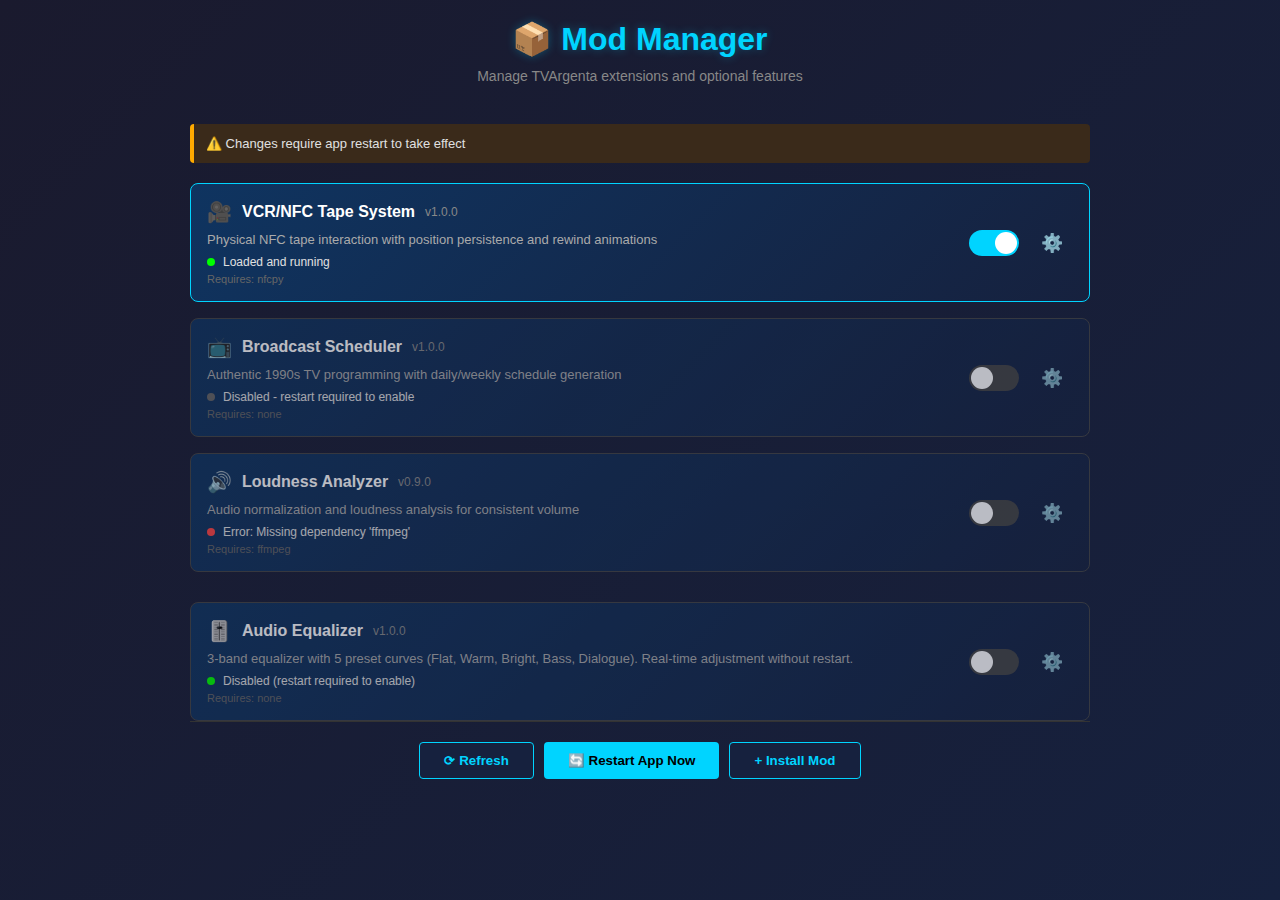
<file: MOD_MANAGER_MOCKUP.html>
<!DOCTYPE html>
<html lang="en">
<head>
    <meta charset="UTF-8">
    <meta name="viewport" content="width=device-width, initial-scale=1.0">
    <title>TVArgenta Mod Manager - UI Mockup</title>
    <style>
        * {
            margin: 0;
            padding: 0;
            box-sizing: border-box;
        }
        
        body {
            font-family: 'Segoe UI', Tahoma, Geneva, Verdana, sans-serif;
            background: linear-gradient(135deg, #1a1a2e 0%, #16213e 100%);
            color: #e0e0e0;
            min-height: 100vh;
            padding: 20px;
        }
        
        .container {
            max-width: 900px;
            margin: 0 auto;
        }
        
        header {
            text-align: center;
            margin-bottom: 40px;
        }
        
        h1 {
            font-size: 32px;
            margin-bottom: 10px;
            color: #00d4ff;
            text-shadow: 0 0 10px rgba(0, 212, 255, 0.3);
        }
        
        .subtitle {
            color: #888;
            font-size: 14px;
        }
        
        .mod-list {
            display: grid;
            gap: 16px;
            margin-bottom: 30px;
        }
        
        .mod-card {
            background: linear-gradient(135deg, #0f3460 0%, #16213e 100%);
            border: 1px solid #00d4ff;
            border-radius: 8px;
            padding: 16px;
            display: flex;
            justify-content: space-between;
            align-items: center;
            transition: all 0.3s ease;
        }
        
        .mod-card:hover {
            background: linear-gradient(135deg, #1a4d7a 0%, #1e2949 100%);
            border-color: #00ffff;
            box-shadow: 0 0 20px rgba(0, 212, 255, 0.2);
        }
        
        .mod-card.disabled {
            border-color: #444;
            opacity: 0.7;
        }
        
        .mod-card.disabled:hover {
            border-color: #666;
            box-shadow: none;
        }
        
        .mod-info {
            flex: 1;
        }
        
        .mod-header {
            display: flex;
            align-items: center;
            margin-bottom: 8px;
        }
        
        .mod-icon {
            font-size: 20px;
            margin-right: 10px;
        }
        
        .mod-name {
            font-size: 16px;
            font-weight: 600;
            color: #fff;
        }
        
        .mod-version {
            font-size: 12px;
            color: #888;
            margin-left: 10px;
        }
        
        .mod-description {
            font-size: 13px;
            color: #aaa;
            margin-bottom: 8px;
        }
        
        .mod-status {
            display: flex;
            align-items: center;
            gap: 8px;
            font-size: 12px;
        }
        
        .status-indicator {
            width: 8px;
            height: 8px;
            border-radius: 50%;
            background: #00ff00;
        }
        
        .status-indicator.off {
            background: #666;
        }
        
        .status-indicator.error {
            background: #ff4444;
        }
        
        .mod-status.loading .status-indicator {
            animation: pulse 1.5s infinite;
        }
        
        @keyframes pulse {
            0%, 100% { opacity: 1; }
            50% { opacity: 0.3; }
        }
        
        .mod-controls {
            display: flex;
            gap: 12px;
            align-items: center;
        }
        
        .toggle-switch {
            position: relative;
            width: 50px;
            height: 26px;
            background: #444;
            border-radius: 13px;
            cursor: pointer;
            transition: background 0.3s;
            border: none;
        }
        
        .toggle-switch.on {
            background: #00d4ff;
        }
        
        .toggle-switch::after {
            content: '';
            position: absolute;
            width: 22px;
            height: 22px;
            background: white;
            border-radius: 50%;
            top: 2px;
            left: 2px;
            transition: left 0.3s;
        }
        
        .toggle-switch.on::after {
            left: 26px;
        }
        
        .btn-icon {
            background: none;
            border: none;
            color: #00d4ff;
            cursor: pointer;
            font-size: 18px;
            padding: 5px 10px;
            transition: all 0.3s;
        }
        
        .btn-icon:hover {
            color: #00ffff;
            transform: scale(1.1);
        }
        
        .btn-icon:disabled {
            color: #666;
            cursor: not-allowed;
        }
        
        .settings-panel {
            background: #0f3460;
            border: 1px solid #00d4ff;
            border-radius: 8px;
            padding: 16px;
            margin-top: 12px;
            display: none;
        }
        
        .settings-panel.open {
            display: block;
        }
        
        .setting-item {
            margin-bottom: 12px;
            display: flex;
            justify-content: space-between;
            align-items: center;
        }
        
        .setting-item:last-child {
            margin-bottom: 0;
        }
        
        .setting-label {
            font-size: 13px;
            color: #aaa;
        }
        
        .setting-value {
            background: #16213e;
            border: 1px solid #333;
            color: #fff;
            padding: 4px 8px;
            border-radius: 4px;
            font-size: 12px;
            min-width: 80px;
        }
        
        .footer {
            display: flex;
            gap: 10px;
            justify-content: center;
            padding-top: 20px;
            border-top: 1px solid #333;
        }
        
        .btn {
            background: #00d4ff;
            color: #000;
            border: none;
            padding: 10px 24px;
            border-radius: 4px;
            cursor: pointer;
            font-weight: 600;
            transition: all 0.3s;
        }
        
        .btn:hover {
            background: #00ffff;
            transform: translateY(-2px);
        }
        
        .btn:disabled {
            background: #666;
            color: #aaa;
            cursor: not-allowed;
            transform: none;
        }
        
        .btn.secondary {
            background: #16213e;
            color: #00d4ff;
            border: 1px solid #00d4ff;
        }
        
        .btn.secondary:hover {
            background: #1e2949;
            border-color: #00ffff;
        }
        
        .alert {
            background: #1a3a1a;
            border-left: 4px solid #00ff00;
            padding: 12px;
            margin-bottom: 20px;
            border-radius: 4px;
            font-size: 13px;
        }
        
        .alert.warning {
            background: #3a2a1a;
            border-left-color: #ffaa00;
        }
        
        .alert.error {
            background: #3a1a1a;
            border-left-color: #ff4444;
        }
        
        .mod-dependencies {
            font-size: 11px;
            color: #666;
            margin-top: 4px;
        }
    </style>
</head>
<body>
    <div class="container">
        <header>
            <h1>📦 Mod Manager</h1>
            <p class="subtitle">Manage TVArgenta extensions and optional features</p>
        </header>
        
        <!-- Alert Messages -->
        <div class="alert warning">
            ⚠️ Changes require app restart to take effect
        </div>
        
        <!-- Mod List -->
        <div class="mod-list">
            
            <!-- VCR Mod (Enabled) -->
            <div class="mod-card">
                <div class="mod-info">
                    <div class="mod-header">
                        <span class="mod-icon">🎥</span>
                        <span class="mod-name">VCR/NFC Tape System</span>
                        <span class="mod-version">v1.0.0</span>
                    </div>
                    <div class="mod-description">Physical NFC tape interaction with position persistence and rewind animations</div>
                    <div class="mod-status">
                        <span class="status-indicator"></span>
                        <span>Loaded and running</span>
                    </div>
                    <div class="mod-dependencies">Requires: nfcpy</div>
                </div>
                <div class="mod-controls">
                    <button class="toggle-switch on" title="Click to disable"></button>
                    <button class="btn-icon" title="Settings">⚙️</button>
                </div>
            </div>
            
            <!-- Settings Panel for VCR (Hidden by default) -->
            <div class="settings-panel">
                <div class="setting-item">
                    <span class="setting-label">Rewind Speed Ratio</span>
                    <input type="number" class="setting-value" value="45" min="10" max="100">
                </div>
                <div class="setting-item">
                    <span class="setting-label">Position Save Interval (sec)</span>
                    <input type="number" class="setting-value" value="30" min="5" max="300">
                </div>
                <div class="setting-item">
                    <span class="setting-label">Hardware Detection</span>
                    <input type="checkbox" checked>
                </div>
                <div style="margin-top: 12px; text-align: right;">
                    <button class="btn" style="margin-right: 8px; font-size: 12px; padding: 6px 12px;">Save</button>
                    <button class="btn secondary" style="font-size: 12px; padding: 6px 12px;">Cancel</button>
                </div>
            </div>
            
            <!-- Scheduler Mod (Disabled) -->
            <div class="mod-card disabled">
                <div class="mod-info">
                    <div class="mod-header">
                        <span class="mod-icon">📺</span>
                        <span class="mod-name">Broadcast Scheduler</span>
                        <span class="mod-version">v1.0.0</span>
                    </div>
                    <div class="mod-description">Authentic 1990s TV programming with daily/weekly schedule generation</div>
                    <div class="mod-status">
                        <span class="status-indicator off"></span>
                        <span>Disabled - restart required to enable</span>
                    </div>
                    <div class="mod-dependencies">Requires: none</div>
                </div>
                <div class="mod-controls">
                    <button class="toggle-switch" title="Click to enable"></button>
                    <button class="btn-icon" disabled title="Settings">⚙️</button>
                </div>
            </div>
            
            <!-- Loudness Analyzer Mod (Error) -->
            <div class="mod-card disabled">
                <div class="mod-info">
                    <div class="mod-header">
                        <span class="mod-icon">🔊</span>
                        <span class="mod-name">Loudness Analyzer</span>
                        <span class="mod-version">v0.9.0</span>
                    </div>
                    <div class="mod-description">Audio normalization and loudness analysis for consistent volume</div>
                    <div class="mod-status">
                        <span class="status-indicator error"></span>
                        <span>Error: Missing dependency 'ffmpeg'</span>
                    </div>
                    <div class="mod-dependencies">Requires: ffmpeg</div>
                </div>
                <div class="mod-controls">
                    <button class="toggle-switch" title="Click to enable"></button>
                    <button class="btn-icon" title="Settings">⚙️</button>
                </div>
            </div>
        </div>

        <!-- Audio Equalizer Mod (Disabled) -->
        <div class="mod-card disabled">
            <div class="mod-info">
                <div class="mod-header">
                    <span class="mod-icon">🎚️</span>
                    <span class="mod-name">Audio Equalizer</span>
                    <span class="mod-version">v1.0.0</span>
                </div>
                <div class="mod-description">3-band equalizer with 5 preset curves (Flat, Warm, Bright, Bass, Dialogue). Real-time adjustment without restart.</div>
                <div class="mod-status">
                    <span class="status-indicator"></span>
                    <span>Disabled (restart required to enable)</span>
                </div>
                <div class="mod-dependencies">Requires: none</div>
            </div>
            <div class="mod-controls">
                <button class="toggle-switch" title="Click to enable"></button>
                <button class="btn-icon" title="Settings">⚙️</button>
            </div>
        </div>

        <!-- Audio Equalizer Settings (hidden by default) -->
        <div class="settings-panel">
            <div class="setting-row">
                <div class="setting-label">Bass Gain</div>
                <div class="setting-value">
                    <input type="range" min="-12" max="12" value="0"> dB
                </div>
            </div>
            <div class="setting-row">
                <div class="setting-label">Mid Gain</div>
                <div class="setting-value">
                    <input type="range" min="-12" max="12" value="0"> dB
                </div>
            </div>
            <div class="setting-row">
                <div class="setting-label">Treble Gain</div>
                <div class="setting-value">
                    <input type="range" min="-12" max="12" value="0"> dB
                </div>
            </div>
            <div class="settings-buttons">
                <button class="btn btn-save">Save</button>
                <button class="btn btn-cancel">Cancel</button>
            </div>
        </div>
        
        <!-- Footer Actions -->
        <div class="footer">
            <button class="btn secondary">⟳ Refresh</button>
            <button class="btn">🔄 Restart App Now</button>
            <button class="btn secondary">+ Install Mod</button>
        </div>
    </div>
    
    <script>
        // Simple demo interactions
        document.querySelectorAll('.toggle-switch').forEach(toggle => {
            toggle.addEventListener('click', function(e) {
                this.classList.toggle('on');
                const card = this.closest('.mod-card');
                card.classList.toggle('disabled');
                console.log('Toggle clicked');
            });
        });
        
        document.querySelectorAll('.btn-icon').forEach(btn => {
            btn.addEventListener('click', function(e) {
                if (!this.disabled) {
                    const card = this.closest('.mod-card');
                    const panel = card.nextElementSibling;
                    if (panel && panel.classList.contains('settings-panel')) {
                        panel.classList.toggle('open');
                    }
                }
            });
        });
    </script>
</body>
</html>
</file>
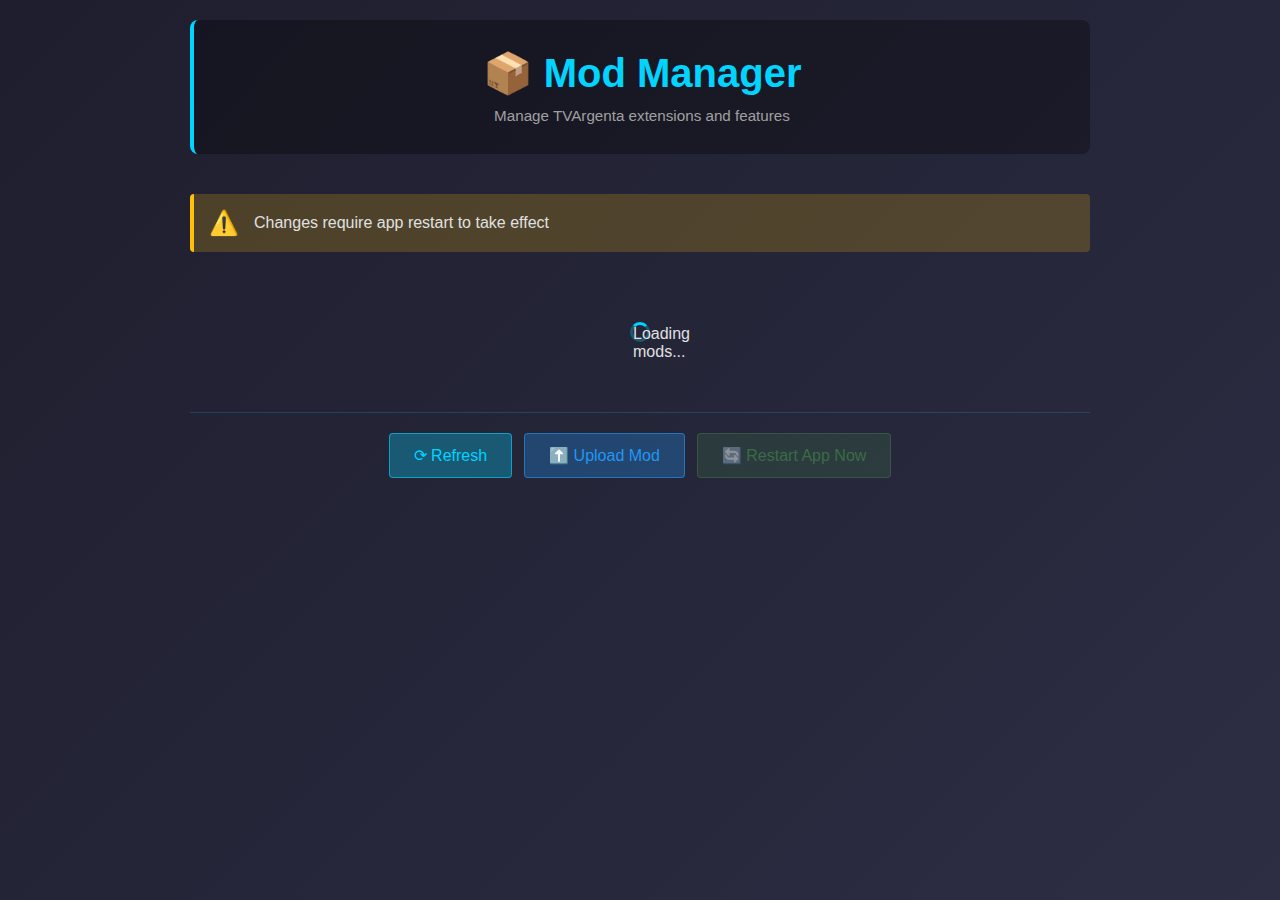
<file: templates/mod_manager.html>
<!DOCTYPE html>
<html lang="en">
<head>
    <meta charset="UTF-8">
    <meta name="viewport" content="width=device-width, initial-scale=1.0">
    <title>TVArgenta - Mod Manager</title>
    <style>
        * {
            margin: 0;
            padding: 0;
            box-sizing: border-box;
        }

        body {
            font-family: 'Segoe UI', Tahoma, Geneva, Verdana, sans-serif;
            background: linear-gradient(135deg, #1e1e2e 0%, #2d2d44 100%);
            color: #e0e0e0;
            min-height: 100vh;
            padding: 20px;
        }

        .container {
            max-width: 900px;
            margin: 0 auto;
        }

        header {
            text-align: center;
            margin-bottom: 40px;
            padding: 30px 20px;
            background: rgba(0, 0, 0, 0.3);
            border-radius: 8px;
            border-left: 4px solid #00d4ff;
        }

        header h1 {
            font-size: 2.5em;
            margin-bottom: 10px;
            color: #00d4ff;
        }

        header p {
            font-size: 0.95em;
            color: #a0a0a0;
        }

        .warning {
            background: rgba(255, 193, 7, 0.2);
            border-left: 4px solid #ffc107;
            padding: 15px;
            margin-bottom: 30px;
            border-radius: 4px;
            display: flex;
            align-items: center;
            gap: 15px;
        }

        .warning-icon {
            font-size: 1.5em;
            flex-shrink: 0;
        }

        .mods-grid {
            display: grid;
            gap: 20px;
            margin-bottom: 30px;
        }

        .mod-card {
            background: rgba(45, 45, 68, 0.8);
            border: 1px solid rgba(0, 212, 255, 0.3);
            border-radius: 8px;
            padding: 20px;
            display: grid;
            grid-template-columns: 1fr auto;
            gap: 20px;
            transition: all 0.3s ease;
            position: relative;
            overflow: hidden;
        }

        .mod-card::before {
            content: '';
            position: absolute;
            left: 0;
            top: 0;
            height: 100%;
            width: 4px;
            background: linear-gradient(180deg, #00d4ff 0%, #0088ff 100%);
            opacity: 0;
            transition: opacity 0.3s ease;
        }

        .mod-card:hover {
            border-color: rgba(0, 212, 255, 0.6);
            box-shadow: 0 0 20px rgba(0, 212, 255, 0.1);
        }

        .mod-card:hover::before {
            opacity: 1;
        }

        .mod-card.disabled {
            opacity: 0.6;
            border-color: rgba(128, 128, 128, 0.3);
        }

        .mod-card.error {
            border-color: rgba(255, 68, 68, 0.5);
            background: rgba(255, 68, 68, 0.1);
        }

        .mod-info {
            flex: 1;
        }

        .mod-header {
            display: flex;
            align-items: center;
            gap: 10px;
            margin-bottom: 10px;
        }

        .mod-icon {
            font-size: 1.5em;
        }

        .mod-title {
            font-size: 1.3em;
            font-weight: 600;
            color: #00d4ff;
        }

        .mod-version {
            font-size: 0.85em;
            color: #808080;
            margin-left: auto;
        }

        .mod-description {
            color: #b0b0b0;
            font-size: 0.95em;
            margin-bottom: 12px;
            line-height: 1.4;
        }

        .mod-status {
            display: flex;
            align-items: center;
            gap: 8px;
            font-size: 0.9em;
            margin-bottom: 8px;
        }

        .status-indicator {
            display: inline-flex;
            width: 10px;
            height: 10px;
            border-radius: 50%;
            flex-shrink: 0;
        }

        .status-indicator.loaded {
            background: #4caf50;
            box-shadow: 0 0 6px #4caf50;
        }

        .status-indicator.disabled {
            background: #707070;
        }

        .status-indicator.loading {
            background: #ffc107;
            animation: pulse 1.5s infinite;
        }

        .status-indicator.error {
            background: #ff4444;
            animation: pulse 1s infinite;
        }

        @keyframes pulse {
            0%, 100% { opacity: 1; }
            50% { opacity: 0.5; }
        }

        .mod-dependencies {
            font-size: 0.85em;
            color: #909090;
        }

        .mod-controls {
            display: flex;
            flex-direction: column;
            align-items: flex-end;
            gap: 12px;
        }

        .toggle-switch {
            display: flex;
            align-items: center;
            gap: 10px;
        }

        .switch {
            position: relative;
            width: 50px;
            height: 28px;
            background: #404050;
            border-radius: 14px;
            cursor: pointer;
            transition: background 0.3s ease;
            border: 1px solid #505060;
        }

        .switch.active {
            background: #4caf50;
            border-color: #66bb6a;
        }

        .switch.loading {
            background: #ffc107;
            border-color: #ffeb3b;
            cursor: wait;
        }

        .switch.error {
            background: #f44336;
            opacity: 0.6;
            cursor: not-allowed;
        }

        .toggle-slider {
            position: absolute;
            top: 2px;
            left: 2px;
            width: 24px;
            height: 24px;
            background: white;
            border-radius: 12px;
            transition: left 0.3s ease;
            box-shadow: 0 2px 4px rgba(0, 0, 0, 0.2);
        }

        .switch.active .toggle-slider {
            left: 24px;
        }

        .switch.loading .toggle-slider {
            animation: pulse 1.5s infinite;
        }

        .switch-label {
            font-size: 0.9em;
            font-weight: 600;
            min-width: 40px;
        }

        .switch.active .switch-label {
            color: #4caf50;
        }

        .switch.loading .switch-label {
            color: #ffc107;
        }

        .switch.error .switch-label {
            color: #ff4444;
        }

        .mod-actions {
            display: flex;
            gap: 8px;
        }

        .btn-settings {
            background: rgba(0, 212, 255, 0.2);
            border: 1px solid rgba(0, 212, 255, 0.5);
            color: #00d4ff;
            padding: 6px 12px;
            border-radius: 4px;
            cursor: pointer;
            font-size: 0.9em;
            transition: all 0.2s ease;
        }

        .btn-settings:hover:not(:disabled) {
            background: rgba(0, 212, 255, 0.4);
            border-color: #00d4ff;
        }

        .btn-settings:disabled {
            opacity: 0.4;
            cursor: not-allowed;
        }

        .footer-actions {
            display: flex;
            gap: 12px;
            justify-content: center;
            padding-top: 20px;
            border-top: 1px solid rgba(0, 212, 255, 0.2);
        }

        .btn {
            padding: 12px 24px;
            border-radius: 4px;
            border: none;
            font-size: 1em;
            cursor: pointer;
            transition: all 0.2s ease;
            font-weight: 500;
        }

        .btn-primary {
            background: rgba(0, 212, 255, 0.3);
            border: 1px solid rgba(0, 212, 255, 0.6);
            color: #00d4ff;
        }

        .btn-primary:hover {
            background: rgba(0, 212, 255, 0.5);
            border-color: #00d4ff;
            box-shadow: 0 0 15px rgba(0, 212, 255, 0.3);
        }

        .btn-success {
            background: rgba(76, 175, 80, 0.3);
            border: 1px solid rgba(76, 175, 80, 0.6);
            color: #4caf50;
        }

        .btn-success:hover {
            background: rgba(76, 175, 80, 0.5);
            border-color: #4caf50;
            box-shadow: 0 0 15px rgba(76, 175, 80, 0.3);
        }

        .btn-info {
            background: rgba(33, 150, 243, 0.3);
            border: 1px solid rgba(33, 150, 243, 0.6);
            color: #2196f3;
        }

        .btn-info:hover {
            background: rgba(33, 150, 243, 0.5);
            border-color: #2196f3;
            box-shadow: 0 0 15px rgba(33, 150, 243, 0.3);
        }

        .btn:disabled {
            opacity: 0.5;
            cursor: not-allowed;
        }

        .notification {
            position: fixed;
            bottom: 20px;
            right: 20px;
            background: rgba(76, 175, 80, 0.9);
            color: white;
            padding: 16px 20px;
            border-radius: 4px;
            box-shadow: 0 4px 12px rgba(0, 0, 0, 0.3);
            animation: slideIn 0.3s ease;
            z-index: 1000;
        }

        .notification.error {
            background: rgba(244, 67, 54, 0.9);
        }

        .notification.warning {
            background: rgba(255, 193, 7, 0.9);
            color: #000;
        }

        @keyframes slideIn {
            from {
                transform: translateX(400px);
                opacity: 0;
            }
            to {
                transform: translateX(0);
                opacity: 1;
            }
        }

        .loading {
            display: inline-block;
            width: 20px;
            height: 20px;
            border: 3px solid rgba(0, 212, 255, 0.3);
            border-top: 3px solid #00d4ff;
            border-radius: 50%;
            animation: spin 1s linear infinite;
        }

        @keyframes spin {
            to { transform: rotate(360deg); }
        }

        @media (max-width: 768px) {
            .mod-card {
                grid-template-columns: 1fr;
            }

            .mod-controls {
                align-items: flex-start;
            }

            header h1 {
                font-size: 1.8em;
            }

            .footer-actions {
                flex-direction: column;
            }

            .btn {
                width: 100%;
            }
        }
    </style>
</head>
<body>
    <div class="container">
        <header>
            <h1>📦 Mod Manager</h1>
            <p>Manage TVArgenta extensions and features</p>
        </header>

        <div class="warning">
            <div class="warning-icon">⚠️</div>
            <div>Changes require app restart to take effect</div>
        </div>

        <div class="mods-grid" id="modsContainer">
            <div class="loading" style="margin: 40px auto;">Loading mods...</div>
        </div>

        <div class="footer-actions">
            <button class="btn btn-primary" id="btnRefresh" onclick="refreshMods()">⟳ Refresh</button>
            <button class="btn btn-info" id="btnUpload" onclick="document.getElementById('modUploadInput').click()">⬆️ Upload Mod</button>
            <input type="file" id="modUploadInput" style="display: none;" accept=".zip,.tar.gz" onchange="uploadMod(event)">
            <button class="btn btn-success" id="btnRestart" onclick="restartApp()" disabled>🔄 Restart App Now</button>
        </div>
    </div>

    <script>
        /**
         * Mod Manager UI Controller
         */
        class ModManager {
            constructor() {
                this.mods = [];
                this.hasChanges = false;
            }

            async loadMods() {
                try {
                    const response = await fetch('/api/mods');
                    if (!response.ok) throw new Error('Failed to load mods');
                    const data = await response.json();
                    
                    if (data.status !== 'ok') {
                        throw new Error(data.message || 'Unknown error');
                    }

                    this.mods = data.mods || [];
                    this.render();
                } catch (e) {
                    console.error('[ModManager] Load failed:', e);
                    this.showNotification('Failed to load mods: ' + e.message, 'error');
                    document.getElementById('modsContainer').innerHTML = 
                        `<div style="grid-column: 1/-1; padding: 40px; text-align: center; color: #ff6b6b;">
                            Error loading mods: ${e.message}
                        </div>`;
                }
            }

            render() {
                const container = document.getElementById('modsContainer');
                
                if (!this.mods || this.mods.length === 0) {
                    container.innerHTML = `<div style="grid-column: 1/-1; padding: 40px; text-align: center; color: #a0a0a0;">
                        No mods installed
                    </div>`;
                    return;
                }

                container.innerHTML = this.mods.map(mod => `
                    <div class="mod-card ${mod.enabled ? '' : 'disabled'} ${mod.status === 'error' ? 'error' : ''}" data-mod-id="${mod.id}">
                        <div class="mod-info">
                            <div class="mod-header">
                                <span class="mod-icon">${this.getModIcon(mod.id)}</span>
                                <span class="mod-title">${mod.name}</span>
                                <span class="mod-version">v${mod.version}</span>
                            </div>
                            <div class="mod-description">${mod.description}</div>
                            <div class="mod-status">
                                <div class="status-indicator ${this.getStatusClass(mod)}"></div>
                                <span>${this.getStatusText(mod)}</span>
                            </div>
                            <div class="mod-dependencies">
                                Requires: <strong>${mod.dependencies.length > 0 ? mod.dependencies.join(', ') : 'none'}</strong>
                            </div>
                        </div>
                        <div class="mod-controls">
                            <div class="toggle-switch">
                                <div class="switch ${mod.enabled ? 'active' : ''}" data-mod-id="${mod.id}" onclick="modManager.toggleMod('${mod.id}', this)">
                                    <div class="toggle-slider"></div>
                                </div>
                                <span class="switch-label">${mod.enabled ? 'ON' : 'OFF'}</span>
                            </div>
                        </div>
                    </div>
                `).join('');
            }

            getModIcon(modId) {
                const icons = {
                    'vcr_mod': '🎥',
                    'scheduler_mod': '📺',
                    'eq_mod': '🎚️',
                    'loudness_mod': '🔊'
                };
                return icons[modId] || '📦';
            }

            getStatusClass(mod) {
                if (mod.status === 'error') return 'error';
                if (mod.status === 'loading') return 'loading';
                if (mod.enabled) return 'loaded';
                return 'disabled';
            }

            getStatusText(mod) {
                if (mod.status === 'error') return '✗ Error';
                if (mod.status === 'loading') return '◐ Initializing...';
                if (mod.enabled) return '● Enabled';
                return '○ Disabled';
            }

            async toggleMod(modId, switchElement) {
                try {
                    switchElement.classList.add('loading');
                    const response = await fetch(`/api/mods/${modId}/toggle`, {
                        method: 'POST',
                        headers: { 'Content-Type': 'application/json' }
                    });

                    if (!response.ok) throw new Error('Toggle failed');
                    const data = await response.json();

                    if (data.status === 'ok') {
                        this.hasChanges = true;
                        document.getElementById('btnRestart').disabled = false;
                        this.showNotification(`${modId} ${data.enabled ? 'enabled' : 'disabled'}. Restart required.`, 'warning');
                        
                        // Update local state
                        const mod = this.mods.find(m => m.id === modId);
                        if (mod) mod.enabled = data.enabled;
                        this.render();
                    }
                } catch (e) {
                    console.error('[ModManager] Toggle failed:', e);
                    this.showNotification('Failed to toggle mod: ' + e.message, 'error');
                } finally {
                    switchElement.classList.remove('loading');
                }
            }

            showNotification(message, type = 'info') {
                const notification = document.createElement('div');
                notification.className = `notification ${type}`;
                notification.textContent = message;
                document.body.appendChild(notification);

                setTimeout(() => {
                    notification.remove();
                }, 4000);
            }
        }

        // Global instance
        const modManager = new ModManager();

        // Initialize
        document.addEventListener('DOMContentLoaded', () => {
            modManager.loadMods();
            setInterval(() => modManager.loadMods(), 5000); // Refresh every 5 seconds
        });

        function refreshMods() {
            document.getElementById('btnRefresh').disabled = true;
            modManager.loadMods().then(() => {
                document.getElementById('btnRefresh').disabled = false;
            });
        }

        async function restartApp() {
            if (!confirm('Restart app now? This will interrupt playback.')) return;

            try {
                document.getElementById('btnRestart').disabled = true;
                const response = await fetch('/api/app/restart', { method: 'POST' });
                const data = await response.json();

                if (data.status === 'ok') {
                    modManager.showNotification('Restarting app...', 'warning');
                } else {
                    modManager.showNotification('Failed to restart: ' + data.message, 'error');
                    document.getElementById('btnRestart').disabled = false;
                }
            } catch (e) {
                console.error('[ModManager] Restart failed:', e);
                modManager.showNotification('Restart error: ' + e.message, 'error');
                document.getElementById('btnRestart').disabled = false;
            }
        }

        async function uploadMod(event) {
            const file = event.target.files[0];
            if (!file) return;

            const formData = new FormData();
            formData.append('file', file);

            try {
                document.getElementById('btnUpload').disabled = true;
                modManager.showNotification('Uploading mod...', 'warning');

                const response = await fetch('/api/mods/upload', {
                    method: 'POST',
                    body: formData
                });

                const data = await response.json();

                if (data.status === 'ok') {
                    modManager.showNotification('Mod uploaded successfully! Refresh to see changes.', 'success');
                    modManager.loadMods();
                } else {
                    modManager.showNotification('Upload failed: ' + (data.message || 'Unknown error'), 'error');
                }
            } catch (e) {
                console.error('[ModManager] Upload failed:', e);
                modManager.showNotification('Upload error: ' + e.message, 'error');
            } finally {
                document.getElementById('btnUpload').disabled = false;
                event.target.value = ''; // Reset input
            }
        }
                    modManager.hasChanges = false;
                    setTimeout(() => window.location.reload(), 2000);
                } else {
                    throw new Error(data.message || 'Restart failed');
                }
            } catch (e) {
                modManager.showNotification('Restart failed: ' + e.message, 'error');
                document.getElementById('btnRestart').disabled = false;
            }
        }
    </script>
</body>
</html>
</file>
